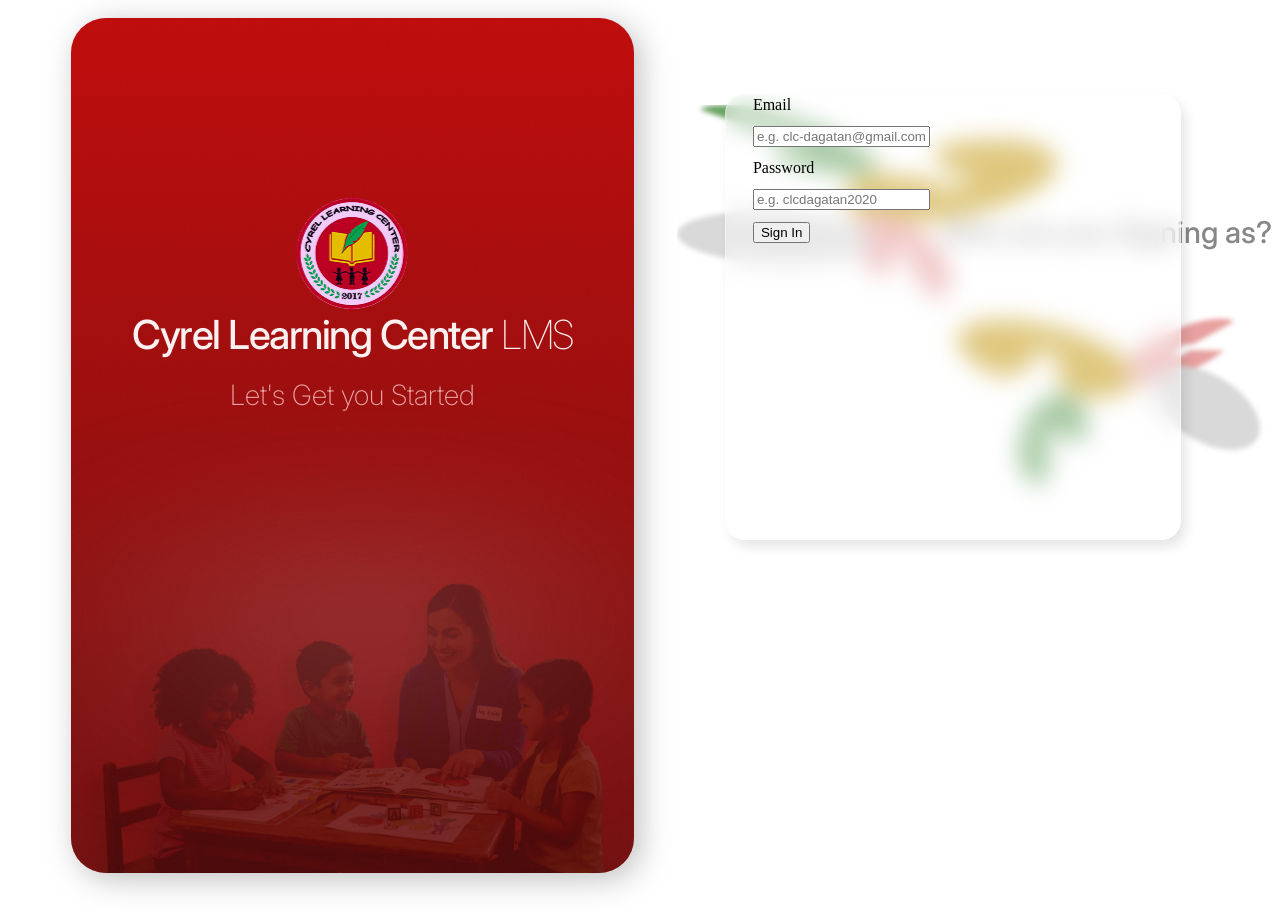
<file: index.html>
<!DOCTYPE html>
<html lang="en">
<head>
    <meta charset="UTF-8">
    <meta name="viewport" content="width=device-width, initial-scale=1.0">
    <title>CLC.LMS - Log In</title>
    <style>
        /* inter font */
        @import url('https://fonts.googleapis.com/css2?family=Inter:ital,opsz,wght@0,14..32,100..900;1,14..32,100..900&display=swap');

        .root-frame { /* Main container for the entire page layout */
            display: flex;
            flex-direction: row;
            background: #FFF;
            height: 100vh; /* Make root-frame take full viewport height */
            padding: 10px 0; /* Add vertical padding for the panels */
            box-sizing: border-box; /* Include padding in the height calculation */
        }

        .left-panel-fx {
            position: absolute;
            width: 698px;
            height: auto;
        }

        .left-panel{
            /* Removed absolute positioning to allow flex layout */
            margin-top: 0; /* Handled by root-frame padding */
            margin-left: 5%; /* Horizontal offset */
            width: 650px;
            height: 95vh; 
            background: linear-gradient(180deg, #CD0F0F 0%, #7A1414 100%);
            border-radius: 35px;
            filter: drop-shadow(6px 6px 15.6px rgba(0, 0, 0, 0.25));
            overflow: hidden; /* Keeps the noise effect inside the rounded corners */
        }

        .left-panel::before {
            content: "";
            position: absolute;
            top: 0;
            left: 0;
            width: 100%;
            height: 100%;
            background-image: url("data:image/svg+xml,%3Csvg viewBox='0 0 200 200' xmlns='http://www.w3.org/2000/svg'%3E%3Cfilter id='noiseFilter'%3E%3CfeTurbulence type='fractalNoise' baseFrequency='0.8' numOctaves='3' stitchTiles='stitch'/%3E%3C/filter%3E%3Crect width='100%25' height='100%25' filter='url(%23noiseFilter)'/%3E%3C/svg%3E");
            opacity: 0.15; /* Adjust this to make the noise more or less visible */
            mix-blend-mode: overlay; /* Blends the noise nicely with the red background */
            pointer-events: none; /* Ensures the noise layer doesn't block mouse clicks */
        }


        .gradient-pop-effect {
            position: absolute;
            opacity: 0.5;
            top: 30%;
            left: 40%;
            width: 132.969px;
            height: 690.26px;
            transform: rotate(-90.142deg);
            border-radius: 690.26px;
            background: radial-gradient(50% 50% at 50% 50%, #D9D9D9 0%, rgba(217, 217, 217, 0.00) 100%);
            filter: blur(90px);
        }

        .hero-basic {
            position: absolute;
            top: 20%; /* Adjust this value (e.g., 50px, 15%) to control the vertical offset */
            left: 50%;
            transform: translateX(-50%);
            width: max-content; /* CSS equivalent to your original 'wrap-content' */
            height: max-content;
            display: flex;
            flex-direction: column;
            justify-content: center;
            align-items: center;
        }

        .text-content {
            position: relative;
            display: flex;
            flex-direction: column;
            gap: 20px;
        }
        
        .title-wrapper {
            align-self: stretch;
            color: var(--Vibrant-Brand-Primary-50, #FDF0F0);
            text-align: center;
            font-family: 'Inter', sans-serif;
            font-size: 40px;
            line-height: 120%; /* 60px */
            letter-spacing: -1.5px;
        }

        #title{
            font-weight: 500;
        }

        #title-accent{
            color: var(--Vibrant-Brand-Primary-50, #FDF0F0);
            font-family: 'Inter', sans-serif;
            font-weight: 150;
            font-size: 40px;
            line-height: 120%;
            letter-spacing: -1.5px;
        }

        .subtitle {
            align-self: stretch;
            color: var(--Vibrant-Brand-Primary-200, #E8A0A0);
            text-align: center;
            font-family: 'Inter', sans-serif;
            font-weight: 200;
            font-size: 28px;
            font-style: normal;
            line-height: 120%; /* 33.6px */
        }

        .bg-fill {
            position: absolute;
            top: 0;
            left: 0;
            width: 100%;
            height: 100%;
        }

        /* noise overlay */
        .bg-fill svg { 
            opacity: 0.45;
            position: absolute;
            top: 0;
            left: 0;
            width: 100%;
            height: 100%;
        }

        .bg-fill-mask {
            position: absolute;
            bottom: 0;
            left: 0;
            width: 100%;
        }

        .bg-img {            
            filter: brightness(80%) contrast(150%) saturate(85%); 
            opacity: .4;
            width: 100%;
            height: auto;
            display: block; /* Removes the tiny invisible gap below inline images */   
        }

        .fx-bg {
            width: 636px;
            padding: 0 0.75px 0 1.508px;
            display: flex; /* Added to enable justify-content and align-items */
            justify-content: center;
            align-items: center;
        }

        .bfly-fx{
            position: absolute;
            margin-top: 35rem;
            right: 0rem;
        }

        /* input field bg */
        .form-log-in{
            /* layout */
            position: relative;
            width: 400px;
            height: 400px;
            padding: 1px 27px 43px 27px;
            
            /* flexbox for form elements */
            display: flex;
            flex-direction: column;
            align-items: flex-start;
            gap: 12px;

            /* style */
            border-radius: 20px;
            border: 1px solid rgba(255, 255, 255, 0.40);
            background: rgba(255, 255, 255, 0.40);
            box-shadow: 5px 7px 12px 0 rgba(0, 0, 0, 0.10);
            backdrop-filter: blur(12px);
        }

        .form-login-panel{
            flex: 1; /* Takes up remaining horizontal space */
            height: 100%; /* Matches the height of the left-panel (100% of root-frame's content height) */
            margin-top: 0rem; /* Aligns with the top of the left-panel */
            display: flex; /* Enable flexbox for internal layout */
            flex-direction: column; /* Stack children vertically */
            justify-content: flex-start; /* Push content to the bottom */
            align-items: center; /* Center content horizontally */
        }

        .hero-basic{
            position: relative;
        }

        .hero-basic h1{
            color: #878787;
            font-family: 'Inter', sans-serif;
            font-weight: 500;
            font-style: normal;
            font-size: 30px;
            line-height: 120%;
        }
</style>
</head>

<body>
    <div class="root-frame">

        
            
            <div class = "left-panel">
                <div class="bg-fill">
                    <svg xmlns="http://www.w3.org/2000/svg" width="100%" height="100%" fill="none">
                        <g filter="url(#filter0_dn_10_902)">
                            <rect x="0" y="0" width="100%" height="100%" fill="url(#paint0_linear_10_902)" />
                        </g>
                        <defs>
                            <filter id="filter0_dn_10_902" x="-10%" y="-10%" width="120%" height="120%"
                                color-interpolation-filters="sRGB">
                                <feFlood flood-opacity="0" result="BackgroundImageFix" />
                                <feColorMatrix in="SourceAlpha" type="matrix" values="0 0 0 0 0 0 0 0 0 0 0 0 0 0 0 0 0 0 127 0"
                                    result="hardAlpha" />
                                <feMorphology radius="2" operator="dilate" in="SourceAlpha" result="effect1_dropShadow_10_902" />
                                <feOffset dx="6" dy="6" />
                                <feGaussianBlur stdDeviation="7.8" />
                                <feComposite in2="hardAlpha" operator="out" />
                                <feColorMatrix type="matrix" values="0 0 0 0 0 0 0 0 0 0 0 0 0 0 0 0 0 0 0.25 0" />
                                <feBlend mode="normal" in2="BackgroundImageFix" result="effect1_dropShadow_10_902" />
                                <feBlend mode="normal" in="SourceGraphic" in2="BackgroundImageFix" result="shape" />
                                <feTurbulence type="fractalNoise" baseFrequency="2 2" stitchTiles="stitch" numOctaves="3" result="noise"
                                    seed="4944" />
                                <feColorMatrix in="noise" type="luminanceToAlpha" result="alphaNoise" />
                                <feComponentTransfer in="alphaNoise" result="coloredNoise1">
                                    <feFuncA type="discrete"
                                        tableValues="1 1 1 1 1 1 1 1 1 1 1 1 1 1 1 1 1 1 1 1 1 1 1 1 1 1 1 1 1 1 1 1 1 1 1 1 1 1 1 1 1 1 1 1 1 1 1 1 1 1 1 0 0 0 0 0 0 0 0 0 0 0 0 0 0 0 0 0 0 0 0 0 0 0 0 0 0 0 0 0 0 0 0 0 0 0 0 0 0 0 0 0 0 0 0 0 0 0 0 0 " />
                                </feComponentTransfer>
                                <feComposite operator="in" in2="shape" in="coloredNoise1" result="noise1Clipped" />
                                <feFlood flood-color="rgba(0, 0, 0, 0.15)" result="color1Flood" />
                                <feComposite operator="in" in2="noise1Clipped" in="color1Flood" result="color1" />
                                <feMerge result="effect2_noise_10_902">
                                    <feMergeNode in="shape" />
                                    <feMergeNode in="color1" />
                                </feMerge>
                                <feBlend mode="normal" in="effect2_noise_10_902" in2="effect1_dropShadow_10_902"
                                    result="effect2_noise_10_902" />
                            </filter>
                            <linearGradient id="paint0_linear_10_902" x1="50%" y1="0%" x2="50%" y2="100%">
                                <stop stop-color="#CD0F0F" />
                                <stop offset="1" stop-color="#7A1414" />
                            </linearGradient>
                        </defs>
                    </svg>
                </div>

                <!-- noise overlay -->
                <div class="bg-fill-mask">
                    <img class ="bg-img" src="/assets/img/pages/index/bg-image.png" alt = "Background Image">
                </div>

                <!-- white light -->
                <div class ="gradient-pop-effect"></div>
                
                <div class="hero-basic">
                    <img src="assets/img/logo/clc-logo.png" alt = "logo">
                    <div class="text-content">
                        <div class="title-wrapper">
                            <span id="title">Cyrel Learning Center </span>
                            <span id="title-accent">LMS</span>
                        </div>
                        <span class="subtitle">Let's Get you Started</span>      
                    </div>
                </div>


            </div>
        

        <div class="form-login-panel">
            
            <!-- gfx bg -->
            <div class="fx-bg">

                <div class="bfly-fx">
                    <svg xmlns="http://www.w3.org/2000/svg" width="622" height="420" viewBox="0 0 622 420" fill="none">
                        <g filter="url(#filter0_f_161_807)">
                            <path
                                d="M206.584 86.8019C192.47 96.0972 185.766 105.706 187.615 113.99C189.464 122.275 199.75 128.723 216.722 132.236C233.693 135.749 256.3 136.109 280.69 133.255C305.081 130.401 329.745 124.51 350.481 116.586C371.216 108.661 386.741 99.193 394.409 89.7949C402.077 80.3969 401.414 71.6502 392.533 65.0454C383.652 58.4405 367.102 54.386 345.704 53.5728C324.306 52.7596 299.383 55.2379 275.182 60.5855L290.092 87.9998C294.609 87.0016 299.261 86.539 303.255 86.6908C307.249 86.8426 310.338 87.5994 311.996 88.8322C313.654 90.0651 313.777 91.6977 312.346 93.4519C310.915 95.2061 308.017 96.9733 304.147 98.4525C300.276 99.9317 295.673 101.031 291.12 101.564C286.567 102.097 282.348 102.029 279.18 101.374C276.012 100.718 274.092 99.5145 273.747 97.9681C273.402 96.4217 274.653 94.6283 277.288 92.8932L206.584 86.8019Z"
                                fill="#C9A227" />
                            <path
                                d="M223.107 191.891C213.728 183.837 206.056 174.472 201.231 165.189C196.405 155.906 194.685 147.2 196.324 140.365C197.964 133.53 202.877 128.931 210.332 127.252C217.787 125.572 227.386 126.902 237.704 131.044C248.021 135.186 258.506 141.918 267.598 150.24C276.691 158.562 283.907 168.029 288.174 177.235C292.44 186.441 293.53 194.893 291.28 201.337C289.03 207.78 283.561 211.869 275.686 212.998L250.504 178.692C252.106 178.463 253.219 177.631 253.677 176.32C254.134 175.009 253.913 173.289 253.045 171.416C252.177 169.543 250.709 167.617 248.859 165.924C247.008 164.231 244.875 162.861 242.776 162.018C240.677 161.176 238.724 160.905 237.207 161.247C235.69 161.588 234.691 162.524 234.357 163.915C234.024 165.305 234.374 167.077 235.355 168.965C236.337 170.854 237.898 172.76 239.806 174.398L223.107 191.891Z"
                                fill="#E8A0A0" />
                            <path
                                d="M134.579 177.641C81.2268 178.43 30.2603 167.264 20.7419 152.702C11.2236 138.14 46.7578 125.695 100.11 124.906C153.462 124.118 204.429 135.283 213.947 149.846C223.465 164.408 187.931 176.852 134.579 177.641Z"
                                fill="#D9D9D9" />
                            <path
                                d="M113.184 70.6586C130.444 76.5587 148.28 81.3243 164.436 84.353C180.591 87.3816 194.341 88.5372 203.946 87.6736C213.551 86.81 218.58 83.966 218.397 79.5013C218.214 75.0365 212.828 69.1516 202.918 62.5906C193.009 56.0296 179.023 49.0872 162.727 42.6414C146.432 36.1956 128.559 30.5359 111.37 26.3779C94.1807 22.2199 78.4466 19.7504 66.1575 19.2818C53.8683 18.8131 45.576 20.3663 42.3292 23.7449L109.115 46.5738C109.877 45.7807 111.824 45.4161 114.708 45.5261C117.593 45.6361 121.286 46.2158 125.321 47.1918C129.356 48.1678 133.551 49.4963 137.376 51.0093C141.201 52.5224 144.484 54.1519 146.81 55.692C149.136 57.2321 150.401 58.6135 150.444 59.6615C150.487 60.7095 149.306 61.377 147.051 61.5797C144.797 61.7825 141.569 61.5112 137.777 60.8003C133.985 60.0894 129.798 58.9707 125.747 57.5858L113.184 70.6586Z"
                                fill="#6AA464" />
                            <path
                                d="M413.633 310.375C433.584 312.568 450.935 311.671 462.727 307.835C474.519 303.999 480.023 297.463 478.302 289.339C476.581 281.216 467.741 272.009 453.288 263.286C438.835 254.563 419.664 246.865 399.04 241.502C378.417 236.14 357.617 233.445 340.186 233.877C322.755 234.31 309.77 237.842 303.444 243.873C297.118 249.904 297.843 258.06 305.495 266.951C313.146 275.843 327.251 284.92 345.406 292.635L380.776 276.414C377.388 274.973 374.755 273.279 373.327 271.62C371.899 269.96 371.763 268.438 372.944 267.312C374.125 266.186 376.548 265.527 379.802 265.446C383.056 265.365 386.938 265.868 390.788 266.869C394.637 267.87 398.215 269.307 400.913 270.935C403.611 272.564 405.261 274.282 405.582 275.798C405.903 277.315 404.876 278.535 402.675 279.251C400.474 279.967 397.235 280.134 393.511 279.725L413.633 310.375Z"
                                fill="#C9A227" />
                            <path
                                d="M566.09 264.498C557.773 271.27 546.762 277.847 534.692 283.25C522.622 288.653 510.137 292.595 499.095 294.49C488.052 296.384 479.04 296.13 473.399 293.765C467.758 291.4 465.789 287.051 467.784 281.364C469.779 275.676 475.632 268.954 484.473 262.197C493.313 255.44 504.67 249.009 516.855 243.858C529.04 238.708 541.402 235.114 552.104 233.611C562.806 232.108 571.277 232.776 576.257 235.515L534.705 258.432C533.692 257.875 531.968 257.739 529.791 258.045C527.613 258.351 525.098 259.082 522.619 260.13C520.14 261.178 517.829 262.486 516.031 263.861C514.232 265.236 513.041 266.604 512.635 267.761C512.229 268.918 512.63 269.803 513.778 270.284C514.925 270.765 516.759 270.817 519.006 270.431C521.252 270.046 523.792 269.244 526.248 268.144C528.704 267.045 530.944 265.707 532.636 264.329L566.09 264.498Z"
                                fill="#E8A0A0" />
                            <path
                                d="M581.243 305.349C604.59 326.467 608.824 351.091 590.699 360.349C572.574 369.608 538.955 359.994 515.607 338.877C492.26 317.759 488.026 293.135 506.151 283.877C524.276 274.618 557.896 284.232 581.243 305.349Z"
                                fill="#D9D9D9" />
                            <path
                                d="M427.939 353.888C429.717 344.758 429.536 335.82 427.42 328.205C425.304 320.59 421.347 314.641 416.05 311.108C410.753 307.576 404.353 306.62 397.66 308.361C390.968 310.101 384.282 314.461 378.45 320.888C372.618 327.315 367.9 335.521 364.894 344.468C361.888 353.415 360.728 362.702 361.561 371.153C362.395 379.604 365.184 386.841 369.576 391.948C373.967 397.055 379.765 399.803 386.235 399.845L393.115 364.516C391.596 364.506 390.235 363.861 389.204 362.662C388.173 361.463 387.519 359.765 387.323 357.781C387.128 355.797 387.4 353.617 388.105 351.517C388.811 349.417 389.918 347.491 391.287 345.982C392.656 344.474 394.226 343.45 395.797 343.042C397.368 342.633 398.87 342.858 400.113 343.687C401.357 344.516 402.285 345.912 402.782 347.7C403.279 349.487 403.321 351.585 402.904 353.729L427.939 353.888Z"
                                fill="#6AA464" />
                        </g>
                        <defs>
                            <filter id="filter0_f_161_807" x="-4.95911e-05" y="-3.8147e-06" width="621.145" height="419.045"
                                filterUnits="objectBoundingBox" x="-0.1" y="-0.1" width="1.2" height="1.2" color-interpolation-filters="sRGB">
                                <feFlood flood-opacity="0" result="BackgroundImageFix" />
                                <feBlend mode="normal" in="SourceGraphic" in2="BackgroundImageFix" result="shape" />
                                <feGaussianBlur stdDeviation="2.9" result="effect1_foregroundBlur_161_807" />
                            </filter>
                        </defs>
                    </svg>
                </div>

            </div>

            <div class="hero-basic">
                <h1>Who are you Signing as?</h1>
            </div>

            <form action="post" class="form-log-in">
                <label for="email">Email</label>
                <input type="text" id="email" placeholder="e.g. clc-dagatan@gmail.com">
                
                <label for="email">Password</label>
                <input type="text" id="password" placeholder="e.g. clcdagatan2020">
            
                <button type="submit" id="submit-log-in">Sign In</button>
                
            </form>


        </div>
    </div>
</body>
</html>
</file>
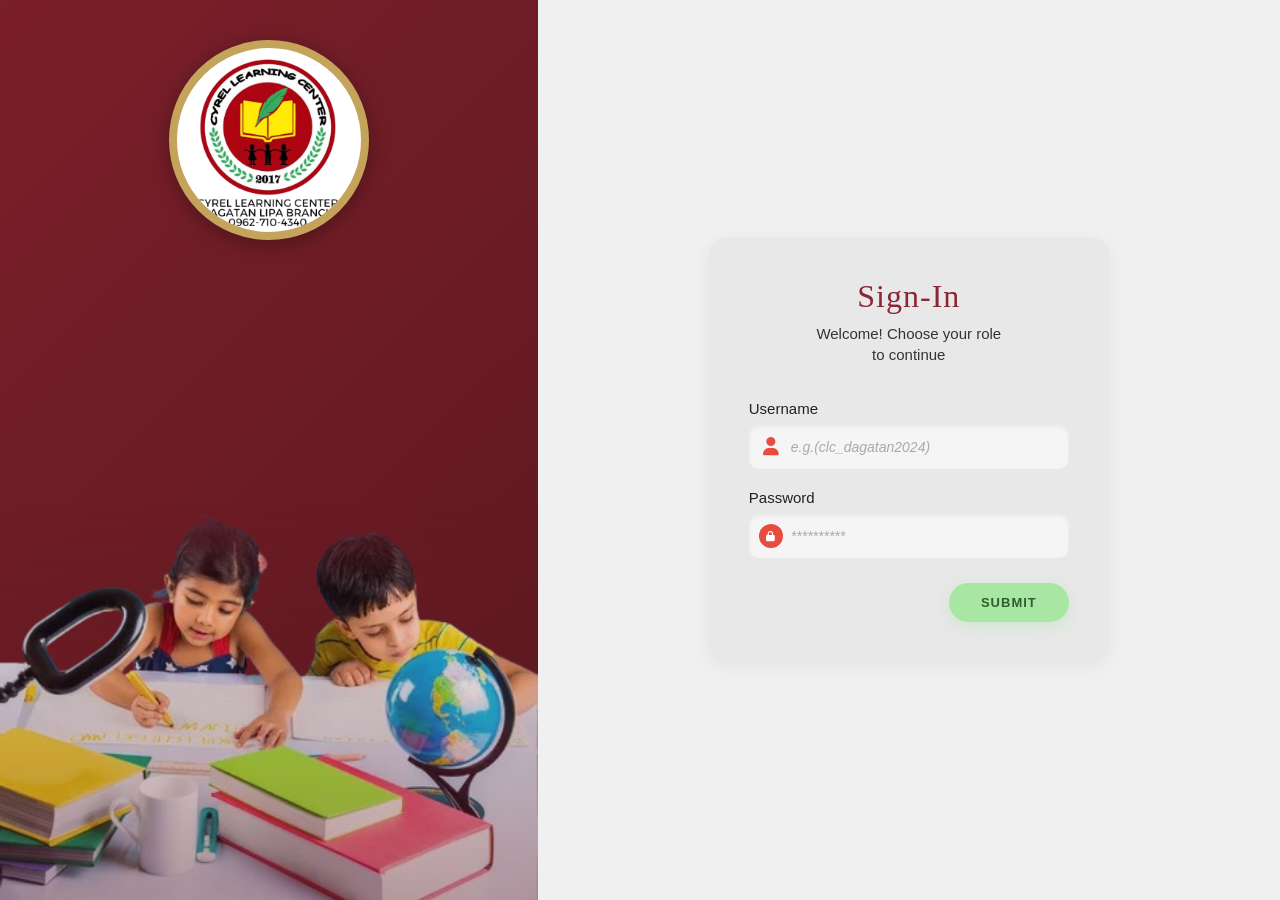
<file: log.html>
<!DOCTYPE html>
<html lang="en">
<head>
    <meta charset="UTF-8">
    <meta name="viewport" content="width=device-width, initial-scale=1.0">
    <title>Cyrel Learning Center - Sign In</title>
    <link href="https://cdnjs.cloudflare.com/ajax/libs/font-awesome/6.4.0/css/all.min.css" rel="stylesheet">
    <link rel="stylesheet" href="logpage.css">
</head>
<body>
    <div class="container">
        
        <div class="left-panel">
    
    <div class="logo-container">
        <img src="cyrel.png" alt="Cyrel Logo" class="top-logo-img">
    </div>

    <div class="illustration">
        <img src="loginpic1.png" alt="Login Graphic" class="bottom-bg-img">
        
        <div class="illustration-overlay"></div>
    </div>

</div>

        <div class="right-panel">
            <div class="form-container">
                <h1>Sign-In</h1>
                <p class="subtitle">Welcome! Choose your role<br>to continue</p>
                
                <form>
                    <div class="form-group">
                        <label for="username">Username</label>
                        <div class="input-wrapper">
                            <i class="fas fa-user input-icon"></i>
                            <input type="text" id="username" placeholder="e.g.(clc_dagatan2024)">
                        </div>
                    </div>
                    
                    <div class="form-group">
                        <label for="password">Password</label>
                        <div class="input-wrapper">
                            <i class="fas fa-lock input-icon" style="background: #e74c3c; color: white; padding: 6px; border-radius: 50%; font-size: 10px; width: 24px; height: 24px; display: flex; align-items: center; justify-content: center; left: 10px;"></i>
                            <input type="password" id="password" placeholder="**********">
                        </div>
                    </div>
                    
                    <button type="submit" class="submit-btn">Submit</button>
                </form>
            </div>
        </div>
    </div>
</body>
</html>
</file>
<file: logpage.css>
* {
    margin: 0;
    padding: 0;
    box-sizing: border-box;
}

body {
    font-family: 'Segoe UI', Tahoma, Geneva, Verdana, sans-serif;
    background-color: #2d2d2d;
    display: flex;
    justify-content: center;
    align-items: center;
    min-height: 100vh;
    margin: 0;
    /* Removed padding so it touches the edges */
}

.container {
    display: flex;
    width: 100vw;  /* Forces it to be 100% of the screen width */
    height: 100vh; /* Forces it to be 1

/* Left Panel */
.left-panel {
    width: 42%;
    background: linear-gradient(135deg, #7a1f2a 0%, #5c181f 100%);
    display: flex;
    flex-direction: column;
    align-items: center;
    justify-content: space-between;
    padding: 40px 20px;
    position: relative;
    overflow: hidden;
}

.logo-container {
    width: 200px;
    height: 200px;
    background: white;
    border-radius: 50%;
    display: flex;
    flex-direction: column;
    align-items: center;
    justify-content: center;
    border: 8px solid #c4a35a;
    box-shadow: 0 4px 20px rgba(0,0,0,0.3);
    position: relative;
    z-index: 2;
}

.logo-inner {
    text-align: center;
    color: #2c5f2d;
    font-weight: bold;
    font-size: 11px;
    letter-spacing: 1px;
    line-height: 1.2;
}

.logo-inner .book-icon {
    width: 60px;
    height: 45px;
    background: #f4d03f;
    border: 3px solid #2c5f2d;
    border-radius: 3px;
    margin: 8px auto;
    position: relative;
    display: flex;
    align-items: center;
    justify-content: center;
}

.logo-inner .book-icon::before {
    content: '';
    position: absolute;
    left: 50%;
    top: -2px;
    bottom: -2px;
    width: 3px;
    background: #2c5f2d;
}

.logo-inner .leaf {
    position: absolute;
    top: -15px;
    right: -10px;
    width: 30px;
    height: 30px;
    background: #27ae60;
    border-radius: 0 50% 0 50%;
    transform: rotate(-45deg);
    border: 2px solid #2c5f2d;
}

.logo-inner .children-icon {
    display: flex;
    justify-content: center;
    gap: 4px;
    margin-top: 5px;
}

.child-figure {
    width: 8px;
    height: 18px;
    background: #2c5f2d;
    border-radius: 4px 4px 0 0;
    position: relative;
}

.child-figure::before {
    content: '';
    position: absolute;
    top: -6px;
    left: 50%;
    transform: translateX(-50%);
    width: 6px;
    height: 6px;
    background: #2c5f2d;
    border-radius: 50%;
}

.logo-text-top {
    color: #2c5f2d;
    font-size: 10px;
    font-weight: 800;
    letter-spacing: 1.5px;
}

.logo-text-bottom {
    color: #c0392b;
    font-size: 14px;
    font-weight: 900;
    margin-top: 4px;
    letter-spacing: 1px;
}

.laurel {
    position: absolute;
    width: 100%;
    height: 100%;
    border: 2px dashed #27ae60;
    border-radius: 50%;
    padding: 6px;
}

.illustration {
    position: absolute; 
    bottom: 0;
    left: 0;
    width: 100%;
    height: 45%; /* Adjust this if you need the image taller or shorter */
    z-index: 1;
    
    /* This creates the seamless fade at the top of the image */
    -webkit-mask-image: linear-gradient(to bottom, transparent 0%, black 25%);
    mask-image: linear-gradient(to bottom, transparent 0%, black 25%);
}

.illustration::after {
    content: '';
    position: absolute;
    inset: 0;
    background: linear-gradient(to top, rgba(92, 24, 31, 0.4), transparent);
}

.illustration-overlay {
    position: absolute;
    bottom: 0;
    left: 0;
    right: 0;
    padding: 20px;
    z-index: 2;
}

/* Right Panel */
.right-panel {
    width: 58%;
    background: #f0f0f0;
    display: flex;
    align-items: center;
    justify-content: center;
    padding: 40px;
}

.form-container {
    width: 100%;
    max-width: 400px;
    background: #e8e8e8;
    padding: 40px;
    border-radius: 16px;
    box-shadow: 0 4px 20px rgba(0,0,0,0.05);
}

h1 {
    color: #8b2635;
    font-family: Georgia, 'Times New Roman', serif;
    font-size: 32px;
    text-align: center;
    margin-bottom: 8px;
    font-weight: normal;
    letter-spacing: 1px;
}

.subtitle {
    text-align: center;
    color: #333;
    font-size: 15px;
    margin-bottom: 35px;
    line-height: 1.4;
}

.form-group {
    margin-bottom: 20px;
}

label {
    display: block;
    color: #222;
    font-size: 15px;
    margin-bottom: 8px;
    font-weight: 500;
}

.input-wrapper {
    position: relative;
    display: flex;
    align-items: center;
}

.input-icon {
    position: absolute;
    left: 14px;
    color: #e74c3c;
    font-size: 18px;
    z-index: 2;
}

input {
    width: 100%;
    padding: 14px 14px 14px 42px;
    border: none;
    border-radius: 10px;
    background: #f5f5f5;
    font-size: 14px;
    color: #333;
    outline: none;
    transition: all 0.3s ease;
    box-shadow: inset 0 2px 4px rgba(0,0,0,0.05);
}

input::placeholder {
    color: #aaa;
    font-style: italic;
}

input:focus {
    background: #fff;
    box-shadow: 0 0 0 3px rgba(139, 38, 53, 0.1), inset 0 2px 4px rgba(0,0,0,0.05);
}

.submit-btn {
    display: block;
    margin-left: auto;
    margin-top: 25px;
    padding: 12px 32px;
    background: #a8e6a3;
    color: #2c5f2d;
    border: none;
    border-radius: 20px;
    font-size: 13px;
    font-weight: 700;
    letter-spacing: 1px;
    cursor: pointer;
    text-transform: uppercase;
    transition: all 0.3s ease;
    box-shadow: 0 4px 15px rgba(168, 230, 163, 0.4);
}

.submit-btn:hover {
    background: #90d98a;
    transform: translateY(-2px);
    box-shadow: 0 6px 20px rgba(168, 230, 163, 0.5);
}

.submit-btn:active {
    transform: translateY(0);
}

/* Decorative circles on logo */
.logo-outer-ring {
    position: absolute;
    width: 220px;
    height: 220px;
    border: 3px solid rgba(196, 163, 90, 0.3);
    border-radius: 50%;
}

@media (max-width: 768px) {
    .container {
        flex-direction: column;
        height: auto;
    }
    
    .left-panel {
        width: 100%;
        min-height: 300px;
    }
    
    .right-panel {
        width: 100%;
    }
}
/* Makes the top logo fit nicely inside the circular container */
.top-logo-img {
    width: 100%;
    height: 100%;
    object-fit: contain; /* Keeps the entire logo visible without stretching */
    border-radius: 50%;  /* Matches the circular container */
    position: relative;
    z-index: 3;
}

/* Makes the bottom illustration fill the container properly */
.bottom-bg-img {
    width: 100%;
    height: 100%;
    object-fit: cover; /* Fills the space, might crop edges slightly to prevent stretching */
    position: absolute;
    top: 0;
    left: 0;
}
</file>
